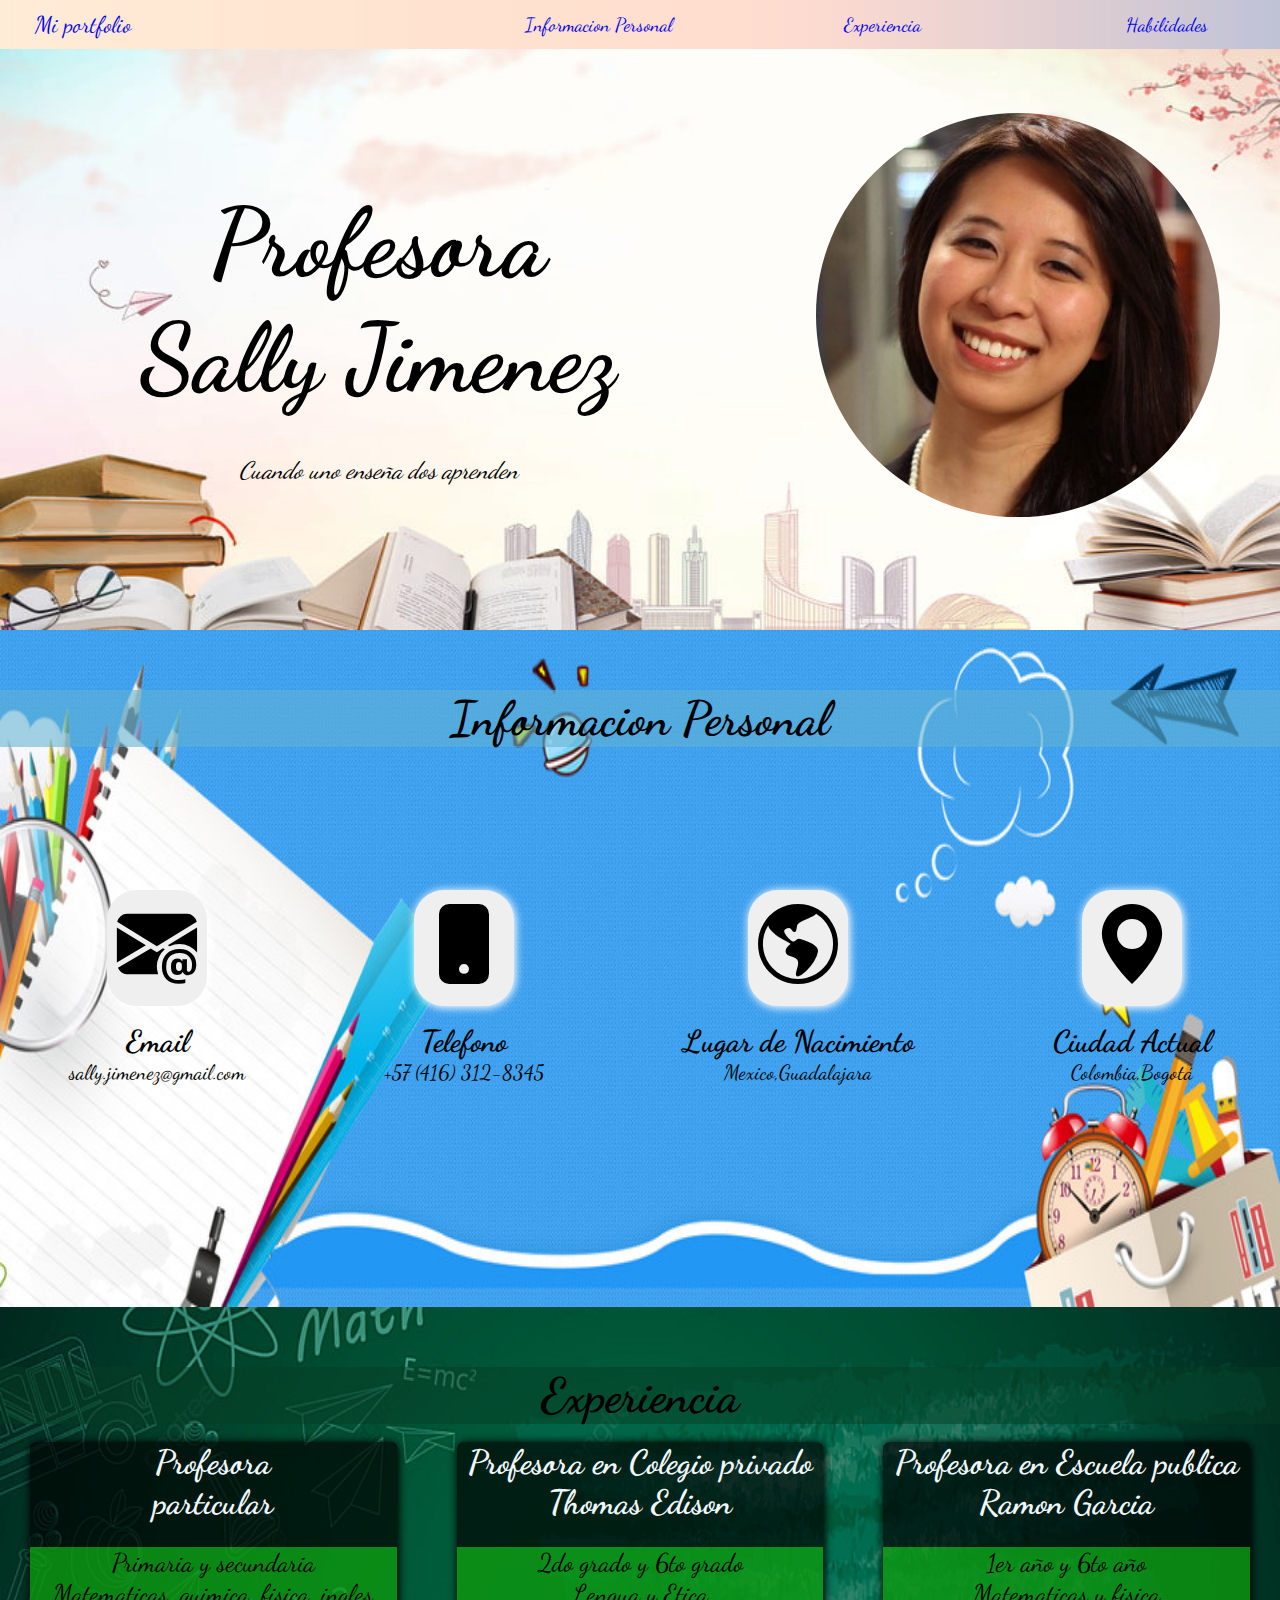
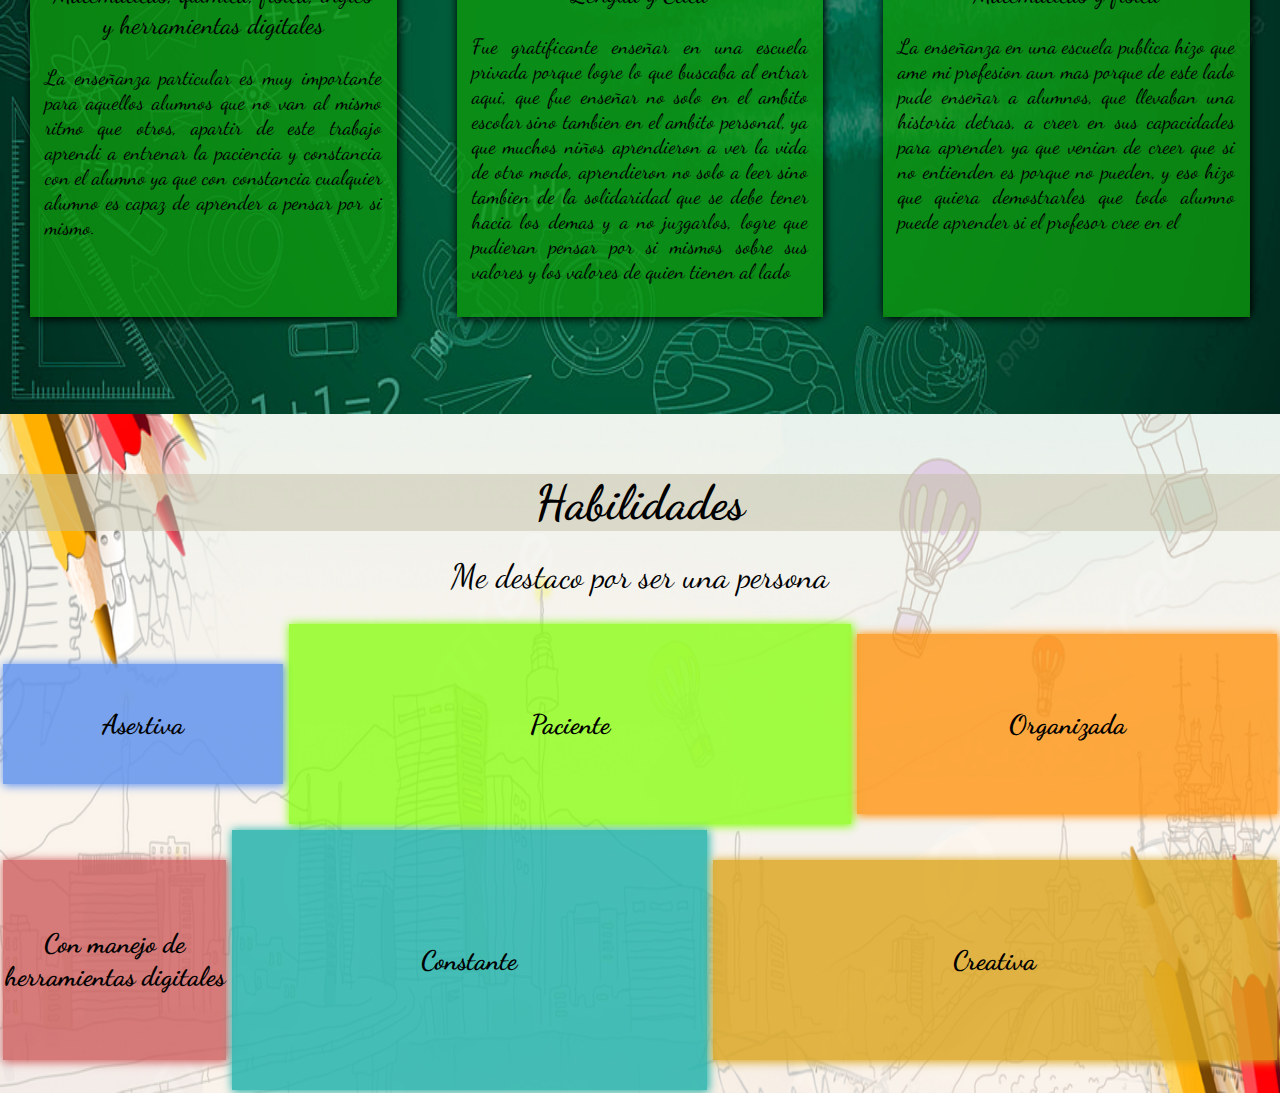
<file: index.html>
<!DOCTYPE html>
<html lang="es">
<head>
    <meta charset="UTF-8">
    <meta http-equiv="X-UA-Compatible" content="IE=edge">
    <meta name="viewport" content="width=device-width, initial-scale=1.0">
    <link rel="stylesheet" href="https://cdn.jsdelivr.net/npm/bootstrap-icons@1.10.3/font/bootstrap-icons.css">
    <link rel="preconnect" href="https://fonts.googleapis.com">
    <link rel="preconnect" href="https://fonts.gstatic.com" crossorigin>
    <link href="https://fonts.googleapis.com/css2?family=Dancing+Script:wght@600&display=swap" rel="stylesheet">
    <link rel="stylesheet" href="CV.css">
    <title>Profesora Sally</title>
</head>
<body>
 
    <header>
        <div class="navegacion">
            <p><a href="#1">Mi portfolio</a></p>
            <nav>
                     <a href="#2">Informacion Personal </a>
                     <a href="#3">Experiencia </a>
                     <a href="#4">Habilidades </a>   
            </nav>
        </div>
    </header>

    <section class="principal" id="1" >
        <div class="nombre">
            <h1> Profesora <br>Sally Jimenez</br></h1>
            <p>Cuando uno enseña dos aprenden</p>
        </div>
        <div class="imagen">
            <img src="imagenes/fotopersonal.jpg" alt="fotopersonal">
        </div>
    </section>

    <section class="informacion" id="2" >
    
        <h1 class="h1">Informacion Personal</h1>
        <div class="datos">
            <div class="email">
                <button><i class="bi bi-envelope-at-fill" style= "font-size:80px;"></i></button>
                <h3>Email</h3>
                <p>sally.jimenez@gmail.com</p>
            </div>
            <div class="telefono">
                <button><i class="bi bi-phone-fill" style="font-size: 80px;" background-color:none></i></button>
                <h3>Telefono</h3>
                <p>+57 (416) 312-8345</p>
            </div>
            <div class="lugar">
                <button><i class="bi bi-globe-americas" style="font-size: 80px;" background-color:none></i></button>
                <h3>Lugar de Nacimiento</h3>
                <p>Mexico,Guadalajara</p>
            </div>
            <div class="actual">
                <button><i class="bi bi-geo-alt-fill" style="font-size: 80px;" background-color:none></i></button>
                <h3>Ciudad Actual</h3>
                <p>Colombia,Bogotá</p>
            </div>
        </div>
     
    </section>

    <section class="experiencia"  id="3" >
        <h1>Experiencia</h1>
        <div class="trabajo">
            <div class="uno">
                <h2 id="particular">Profesora <br>particular</h2>
                <div class="contenido" id="mastxt">
                    <p id="sub">Primaria y secundaria<br>
                        Matematicas, quimica, fisica, ingles y herramientas digitales</p>
                    <p>La enseñanza particular es muy importante para aquellos alumnos que no van al mismo ritmo que otros, apartir de este trabajo aprendi a entrenar la paciencia y constancia con el alumno ya que con constancia cualquier alumno es capaz de aprender a pensar por si mismo. </p>
                </div>
                <button class="mas_btn" id="mastxt_btn"><span> Leer mas</span></button>
            </div>
            <div class="dos">
                <h2 id="privado">Profesora en Colegio privado Thomas Edison</h2>
                <div class="contenido" id="mastxt">
                    <p id="sub">2do grado y 6to grado<br>
                    Lengua y Etica</p>
                    <p>Fue gratificante enseñar en una escuela privada porque logre lo que buscaba al entrar aqui, que fue enseñar no solo en el ambito escolar sino tambien en el ambito personal, ya que muchos niños aprendieron a ver la vida de otro modo, aprendieron no solo a leer sino tambien de la solidaridad que se debe tener hacia los demas y a no juzgarlos, logre que pudieran pensar por si mismos sobre sus valores y los valores de quien tienen al lado</p>
                </div>
                <button class="mas_btn" id="mastxt_btn"><span>Leer mas</span></button>  
            </div>
            <div class="tres" >
                <h2 id="publica">Profesora en Escuela publica Ramon Garcia</h2>
                <div class="contenido" id="mastxt">
                    <p id="sub">1er año y 6to año<br>
                    Matematicas y fisica</p>
                    <p>La enseñanza en una escuela publica hizo que ame mi profesion aun mas porque de este lado pude enseñar a alumnos, que llevaban una historia detras, a creer en sus capacidades para aprender ya que venian de creer que si no entienden es porque no pueden, y eso hizo que quiera demostrarles que todo alumno puede aprender si el profesor cree en el  </p>
                </div>
                <button class="mas_btn" id="mastxt_btn"><span>Leer mas</span></button>
            </div>
        </div>
    </section>

    <section class="habilidades" id="4" >
        <h1>Habilidades</h1>
        <p>Me destaco por ser una persona</p>
        <div class="items">
        <div id="hab1" style="flex-grow: 12"><h3>Asertiva</h3></div>
        <div id="hab2" style="flex-grow: 25"><h3>Paciente</h3></div>
        <div id="hab3" style="flex-grow: 18"><h3>Organizada</h3></div>
        <div id="hab4" style="flex-grow: 34"><h3>Con manejo de herramientas digitales</h3></div>
        <div id="hab5" style="flex-grow: 29"><h3>Constante</h3></div>
        <div id="hab6" style="flex-grow: 57"><h3>Creativa</h3></div>
        </div>
    </section>


    
    <script src="CV.js"></script>
</body>
</html>
</file>
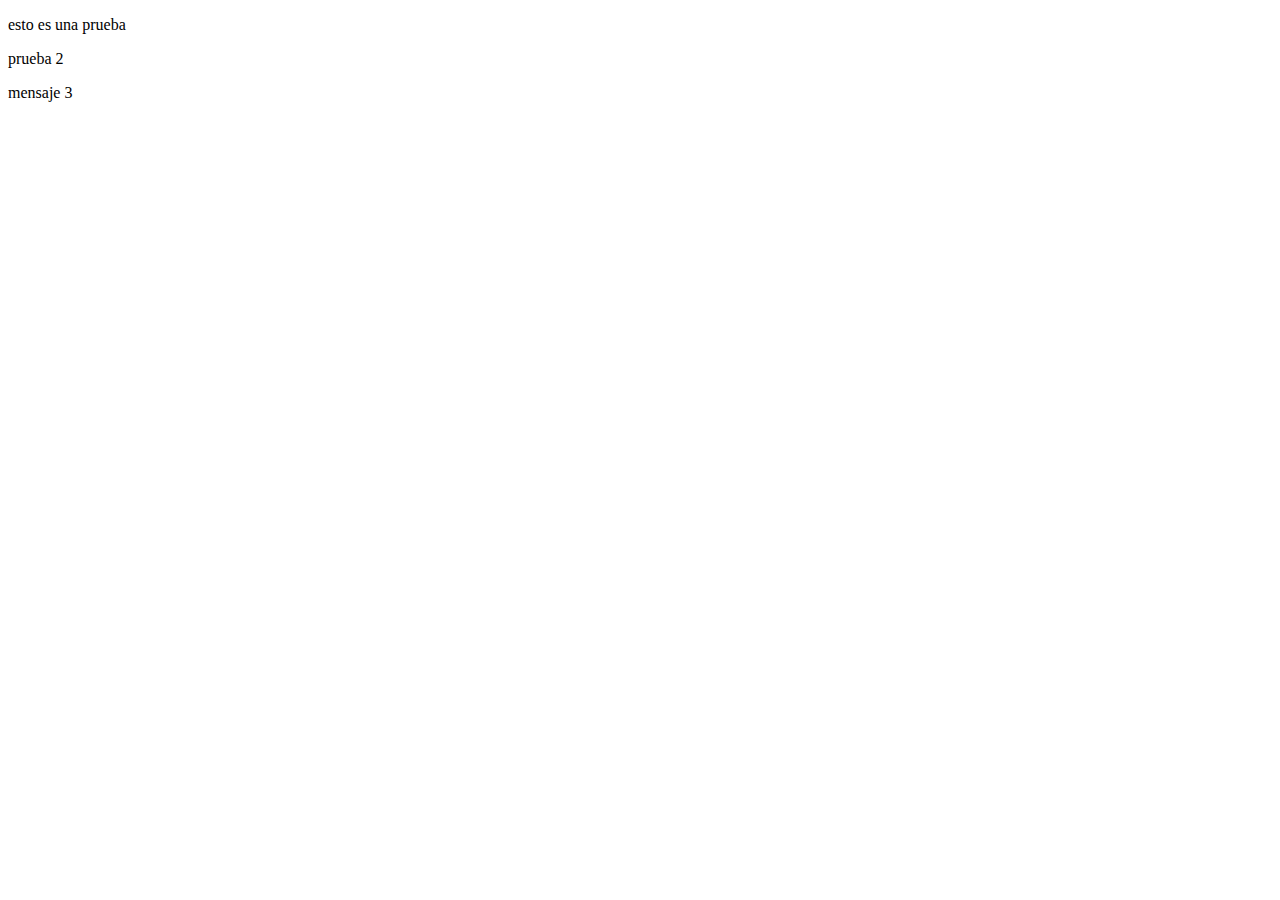
<file: prueba.html>
<!DOCTYPE html>
<html lang="en">
<head>
    <meta charset="UTF-8">
    <meta name="viewport" content="width=device-width, initial-scale=1.0">
    <title>Document</title>
</head>
<body>
    <p>esto es una prueba</p>
    <p>prueba 2</p>
    <p>mensaje 3</p>
</body>
</html>
</file>
<file: CV.css>
* {
    box-sizing: border-box;
    margin: 0;
    padding: 0;
    font-family: 'Dancing Script', cursive;
}
html{
    scroll-behavior: smooth;  
  }


header{
    background-image: url(imagenes/burbujas.jpg);
    background-repeat: no-repeat;
    background-size: cover;
    width: 100%;
    margin: 0;
    position: fixed;
}
.navegacion{
  display: flex;
  justify-content: space-between;
  padding: 3px;
  margin: 0px 5px 0px 0px;
}
.navegacion p{
  display: flex;
  justify-content: left;
  align-items: center;
  margin-left: 12px;
  width: 40%;
  font-size: 1.2em;
}
.navegacion nav {
  display: flex;
  justify-content: space-between;
  align-items:center;
  width: 65%;  
}
.navegacion a {
  display: flex;
  justify-content: center;
  align-items: center;
  margin: 8px;
  width: 25%;
  text-decoration: none;
  font-size: 1.2em;
}


.principal{
  display: flex;
  width: 100%; 
  margin: 0;
  height: 630px;
  background-image: url(imagenes/teacher.jpg);
  background-repeat: no-repeat;
  background-size: cover;
  
}
.principal .nombre{
  display: flex;
  flex-direction: column;
  justify-content: center;
  align-items: center;
  width: 60%;
  text-align: center;
}
.principal .imagen{
  display: flex;
  flex-direction: column;
  justify-content: center;
  align-items: center;
  width: 40%;
  margin: 10px;
}
img{
  border-radius: 50%;
  width: 80%;
}
.nombre h1{
 padding: 40px;
 font-size: 6em;
}
.nombre p{
  font-style: italic;
  font-size: 1.5em;
}


.informacion{
  background-image: url(imagenes/celeste.jpg);
  background-repeat: no-repeat;
  background-size:100% 100%;
}
.informacion h1{
  padding: 60px 0px 0px 0px;
  font-size: 3em;
  text-align: center;
  background-color: rgba(96, 178, 211, 0.582); 
  background-clip: content-box;
}
.datos{
  display: flex;
  flex-direction: row;
  justify-content: space-around;
  align-items: center;
  text-align: center;
  height: 560px;
  padding-bottom: 80px;
}
.datos h3{
  font-size: 1.9em;
  text-align: center;
  padding-top: 17px;
}
.datos p{
  text-align: center;
  font-size: 1.3em;
}
.datos button{
  border-radius: 30px ;
  border: none;
  box-shadow:  1px 1px 9px 1px white;
  cursor: pointer;
  padding: 10px;
}
button:active {
  background-color: #d1d8d2;
  transform: translateY(2px);
}


.experiencia{
  background-image: url(imagenes/pizarron\ verde.jpg);
  background-repeat: no-repeat;
  background-size: 100% 100%;
}
.experiencia h1{
  font-size: 3em;
  text-align: center; 
  padding: 60px 0px 0px 0px;
  background-color: rgba(7, 61, 36, 0.473); 
  background-clip: content-box;
}
#sub{
  font-size: 1.6em;
  margin-bottom: 25px;
  text-align: center;
  
}
.trabajo{
  display: flex;
  flex-direction: row;
  justify-content: space-around;
  align-items: center;
  width: 100%;
  height: 590px;
  padding-bottom: 80px; 
}
.trabajo h2{
  font-size: 2.1em;
  text-align:center;
  padding-bottom:25px ;
  color: aliceblue;
}
.trabajo p{
  margin: 0px 15px 30px 15px;
  font-size: 1.3em;  
}
.contenido{
  background-color: rgba(13, 155, 13, 0.767); 
  overflow-y: auto;
  background-size: 100% 100%;
  height: 370px; 
}
.mas_btn{
  display: none;
}

.trabajo .uno{
  display: flex;
  flex-direction:column;
  text-align: justify;
  margin: 30px;
  width: 40%; 
  border-radius: 2%;
  box-shadow:1px 1px 9px 1px black;
 }
 #particular{
  background-color: rgba(0, 0, 0, 0.671) ; 
  border-radius: 6px 6px  0px 0px;
}

.trabajo .dos{
  display: flex;
  flex-direction: column;
  text-align: justify;
  margin: 30px;
  width: 40%;
  box-shadow:1px 1px 9px 1px black;
  border-radius: 2%;
}
#privado{
  background-color: rgba(0, 0, 0, 0.671) ;
  border-radius: 7px 7px  0px 0px;
}

.trabajo .tres{
  display: flex;
  flex-direction: column;
  text-align: justify;
  margin: 30px;
  width: 40%; 
  box-shadow:1px 1px 9px 1px black;
  border-radius: 2%;
}
#publica{
  background-color: rgba(0, 0, 0, 0.671) ;
  border-radius: 7px 7px  0px 0px;
}


.habilidades{
    background-image: url(imagenes/blanco.jpg);
    background-repeat: no-repeat;
    background-size: 100% 100%; 
    width: 100%;
    height: 100%;
    text-align: center;
}
.habilidades h1{
  font-size: 3em;
  text-align: center; 
  padding: 60px 0px 0px 0px;
  background-color: rgba(196, 191, 167, 0.507); 
  background-clip: content-box;
}
.habilidades p{
  font-size: 2.1em;
  text-align:center;
  margin-top: 25px;
  margin-bottom:25px ;
}
.habilidades div{
  display: flex;
  flex-direction: row;
  flex-wrap: wrap;
  align-items: center;
  justify-content: space-around;
  font-size: 1.2em;
}
#hab1{
  width: 20%;
  height: 120px;
  border: 1px ;
  background-color: rgba(100, 148, 237, 0.863);
  margin: 3px;
  box-shadow:  1px 1px 9px 1px cornflowerblue;
}
#hab2{
  width: 40%;
  height: 200px;
  border: 1px ;
  background-color: rgba(128, 255, 0, 0.726);
  margin: 3px;
  box-shadow:  1px 1px 9px 1px chartreuse;
}
#hab3{
  width: 30%;
  height: 180px;
  border: 1px ;
  background-color: rgba(255, 140, 0, 0.74);
  margin: 3px;
  box-shadow:  1px 1px 9px 1px darkorange;
}
#hab4{
 width: 15%; 
 height: 200px;
 border: 1px ;
 background-color: rgba(205, 92, 92, 0.795);
 margin: 3px;
 box-shadow:  1px 1px 9px 1px indianred;
}

#hab5{
 width: 35%; 
 height: 260px;
 border: 1px ;
 background-color: rgba(32, 178, 171, 0.836);
 margin: 3px;
 box-shadow:  1px 1px 9px 1px lightseagreen;
}
#hab6{
 width: 40%; 
 height: 200px;
 border: 1px ;
 background-color: rgba(218, 165, 32, 0.822); 
 margin: 3px;
 box-shadow:  1px 1px 9px 1px goldenrod;
}

@media screen and (max-width: 900px){
  .navegacion a {
    width: 100%;
    margin: 4px 0px 5px 0px;
  }
  .navegacion p{
    display: flex;
    flex-direction: column; 
    justify-content: center;
    align-items: center;
  }
  .navegacion nav{
    display: flex;
    flex-direction: column;
    justify-content: center;
    align-items: center;
    width: 100%;
    text-align: center;
  }
  .nombre h1{
    padding: 40px;
    font-size: 3.8em;
  }
 [class*=" bi-"]::before{
  font-size: 60px;
  text-align: center;
  display:grid;
  }
.datos button {
    border-radius: 30px;
    padding: 10px 15px 10px 15px;
  }
.datos h3{
  font-size: 1.3em;
  text-align: center;
  padding-top: 17px;
  }
.datos p{
  text-align: center;
  font-size: 1.1em;
  padding-bottom: 10px;
  }

.trabajo {
  flex-direction: column;
  height: fit-content;
  padding: 26px;
  }
.trabajo h2{
  font-size: 1.5em;
  width: 300px;
  padding: 4px;
  }
.trabajo p{
  margin: 0px 15px 30px 15px;
  font-size: 1.3em;  
  }
.contenido{
  display: none;
  width: 100%;
  width: 300px;
  height: 100px;
  }
#mastxt_btn{
  display: contents;
  border: none;
  cursor: pointer; 
  }
#mastxt_btn:hover{
  box-shadow:none;
  background-color: black;
  color: #fff;
  transition: cubic-bezier(0.075, 0.82, 0.165, 1) 2.05s;
  }
.mostar{
  display: block;
  text-align: center;
  font-size: 0.62em;
  }
button{
  text-align: center;
  }
.trabajo .uno {
  margin: 12px;
  width: auto;
  border-radius: 5px;
  }
.trabajo .dos{
  margin: 12px;
  width: auto;
  border-radius: 5px;
  }
.trabajo .tres {
  margin: 12px;
  width: auto;
  border-radius: 5px;
  }
#hab4 h3{
  font-size: 0.9em;
  }
}

@media screen and (max-width: 650px) {
.principal{
    background-size:cover; 
  }
.nombre h1{
    padding: 40px;
    font-size: 2.7em; 
}
.nombre p{
  font-size: 1.3em;
}
.imagen{
  padding-bottom: 55px;
}
.informacion{
  height: auto;
}
.informacion h1{
    font-size: 2.5em;
  }
.datos {
  display: inline-flex;
  flex-direction: column;
  width: 100%;
  height: fit-content;
  padding: 18px;
}
.datos h3{
  font-size: 1.7em;
  text-align: center;
  padding-top: 17px;
}
.datos p{
  text-align: center;
  font-size: 1.3em;
  padding-bottom: 10px;
}
.email{
  padding: 5px;
  width: 100%;
  font-size: 0.9em;
}
.telefono{
  padding: 5px;
  width: 100%;
  font-size: 0.9em;
}
.lugar{
  padding: 5px;
  width: 100%;
  font-size: 0.9em;
}
.actual{
  padding: 5px;
  width: 100%;
  font-size: 0.9em;
}
[class*=" bi-"]::before{
  font-size: 40px;
  text-align: center;
  display:grid;
  }
.datos button {
    border-radius: 30px;
    padding: 5px 15px 5px 15px;
}
.trabajo {
  flex-direction: column;
  height: fit-content;
  padding: 26px;
}
.trabajo h2{
  font-size: 1.5em;
  width: 300px;
  padding: 4px;
}
.trabajo p{
  margin: 0px 15px 30px 15px;
  font-size: 1.3em;  
}
.contenido{
  display: none;
  width: 100%;
  width: 300px;
  height: 100px;
}
#mastxt_btn{
  display: contents;
  border: none;
  cursor: pointer; 
  }
.mostar{
  display: block;
  text-align: center;
  font-size: 0.55em;
  }
.trabajo .uno {
  margin: 12px;
    width: auto;
    border-radius: 5px;
}
.trabajo .dos{
  margin: 12px;
  width: auto;
  border-radius: 5px;
}
.trabajo .tres {
  margin: 12px;
  width: auto;
  border-radius: 5px;
}
.habilidades{
  height: auto;
}
.habilidades p{
  font-size: 1.5em;
  padding-top: 0px;
  padding-bottom: 5px;
  margin: 15px;
}

.habilidades .items{
  display: grid;
  grid-template-areas: 'asertiva asertiva asertiva' 'paciente organizada constante ' 'paciente digitales constante' 'creativa creativa creativa';
  justify-content: center;
  align-items: center;
  font-size: 0.75em;
  margin-bottom: 5px;
}


#hab1{
  grid-area: asertiva;
  width: auto;
  height: auto;
  padding: 25px;
}
#hab2{
  grid-area: paciente;
  width: auto;
  height: auto;
  padding: 80px 0px 80px 0px;
}
#hab3{
  grid-area: organizada;
  width: auto;
  height: auto;
  padding: 28px;
}
#hab4{
  grid-area: digitales;
  width: auto;
  height: auto;
  padding: 28px;
}
#hab5{
  grid-area: constante;
  width: auto;
  height: auto;
  padding: 80px 0px 80px 0px;
}
#hab6{
  grid-area: creativa;
  width: auto;
  height: auto;
  padding: 25px;
}

}
</file>
